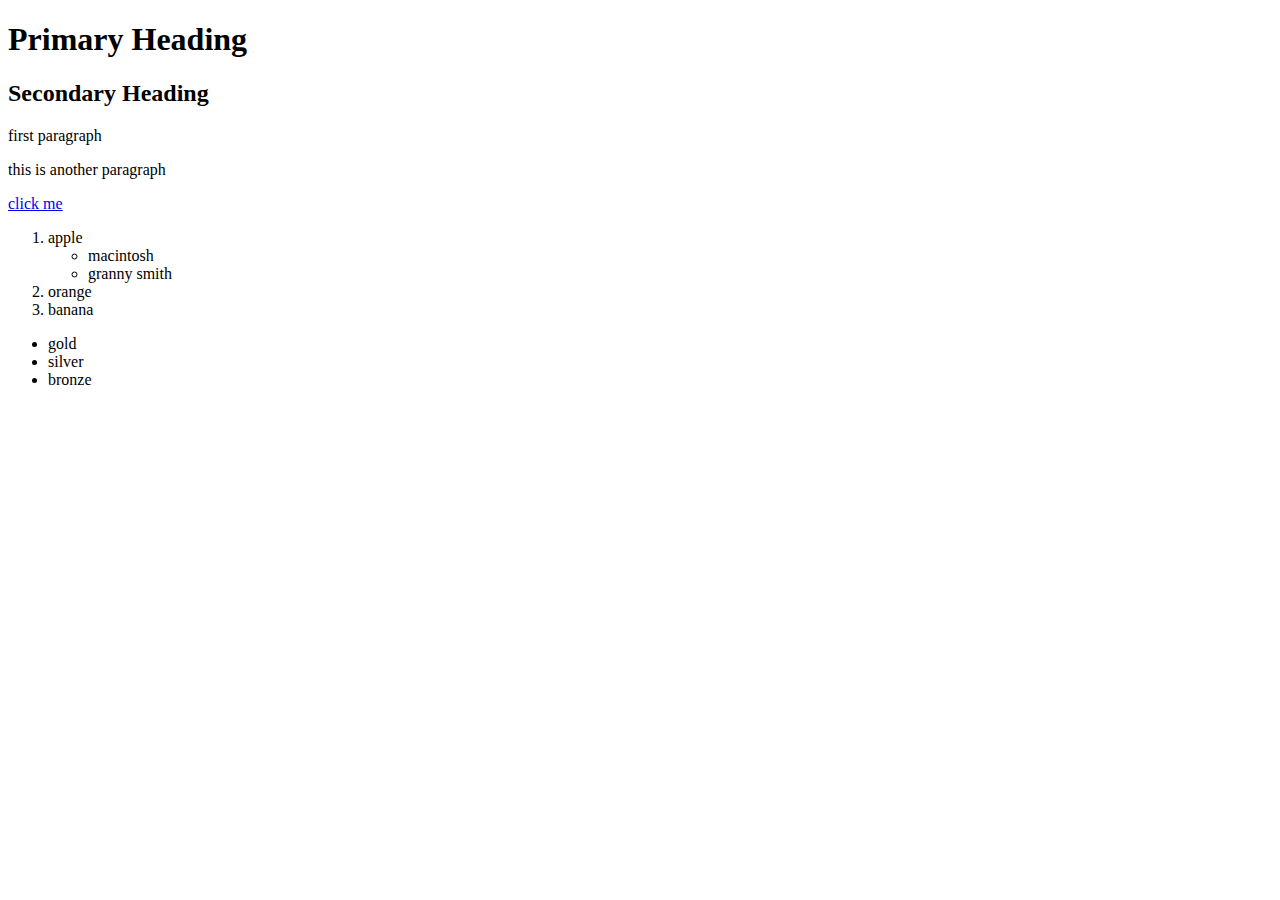
<file: class00-week00/class-files/index.html>
<!doctype html>
<html>
	<head>
	</head>
	<body>
		<h1>Primary Heading</h1>
		<h2>Secondary Heading</h2>
		<p>first paragraph</p>
		<p>this is another paragraph</p>
		<a href="http://www.wikipedia.org">click me</a>
		<ol>
			<li>
				apple
				<ul>
					<li>macintosh</li>
					<li>granny smith</li>
				</ul>
			</li>
			<li>orange</li>
			<li>banana</li>
		</ol>
		<ul>
			<li>gold</li>
			<li>silver</li>
			<li>bronze</li>
		</ul>
	</body>
</html>
</file>
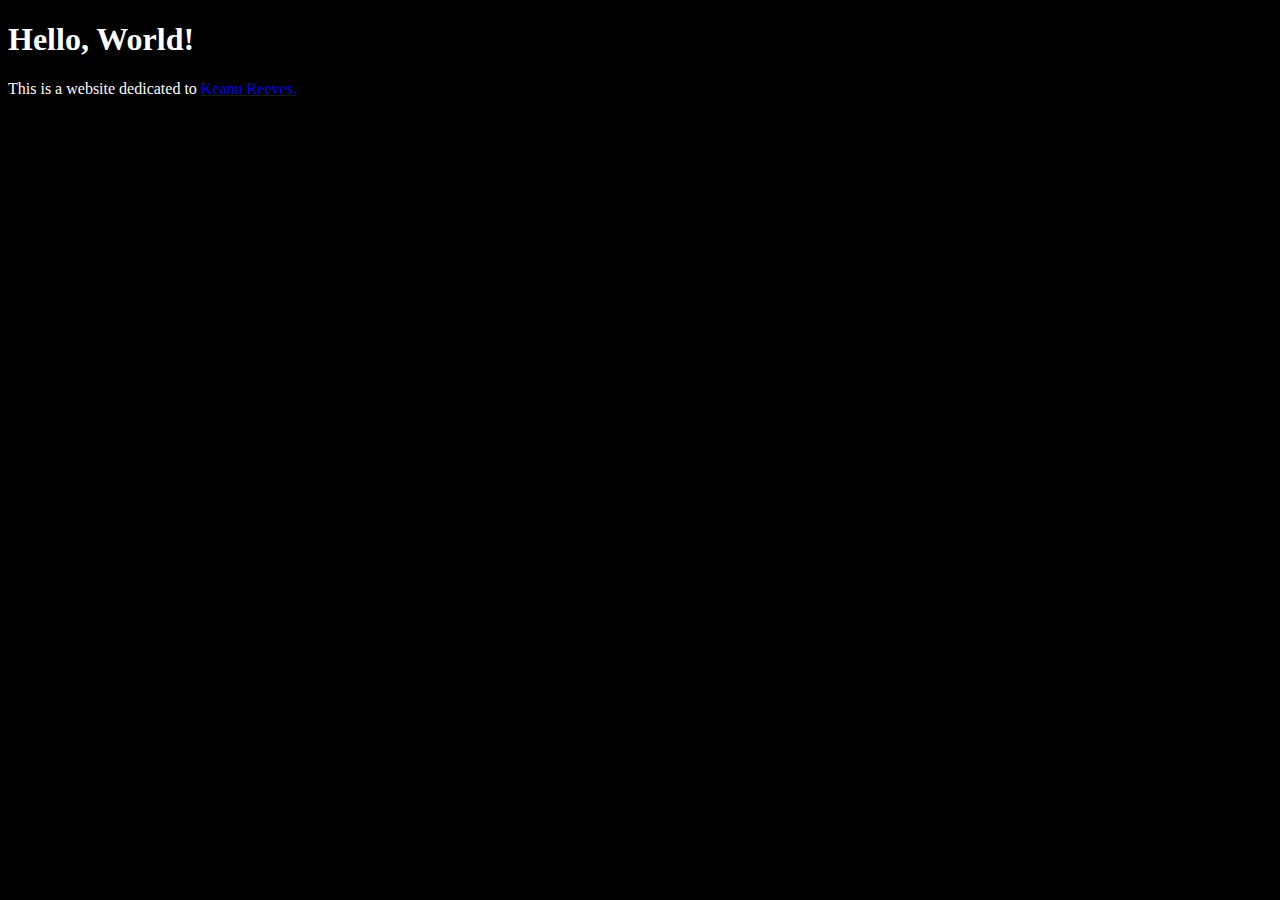
<file: class02-week01/class-files/index.html>
<!DOCTYPE html>
<html>
<head>
	<title>Keanu Reeves Fan Club</title>
	<link rel="stylesheet" type="text/css" href="css/styles.css">
</head>
<body>
	<h1>Hello, World!</h1>
	<p>This is a website dedicated to <a href="about.html">Keanu Reeves.</a></p>
	<br></br>
</body>
</html>
</file>
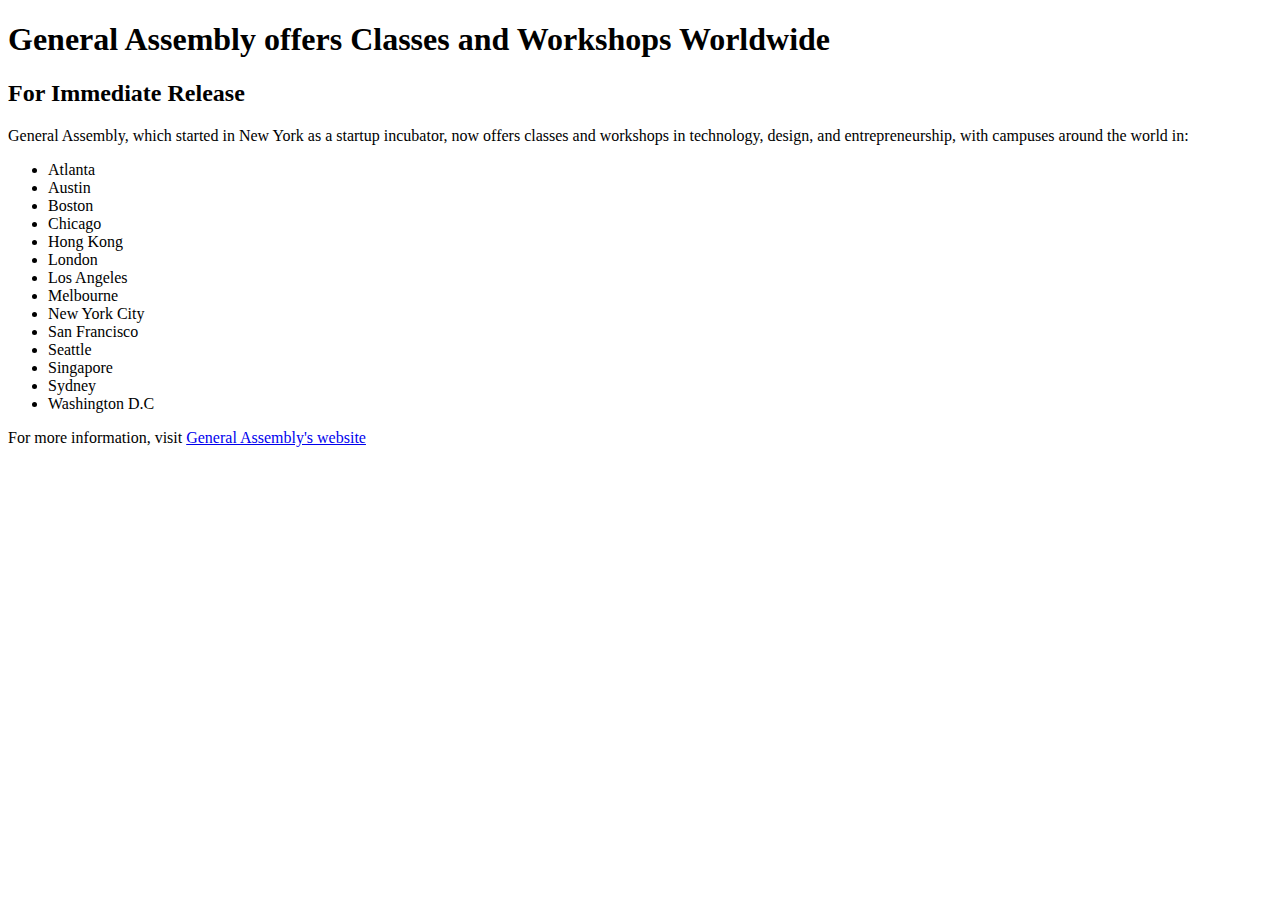
<file: class01-week01/homework/ga-press-release/index.html>
<!DOCTYPE html>
<html>
<head>
	<title></title>
</head>
<body>

<h1>General Assembly offers Classes and Workshops Worldwide</h1>

<h2>For Immediate Release</h2>

<p>General Assembly, which started in New York as a startup incubator, now offers classes and workshops in technology, design, and entrepreneurship, with campuses around the world in:</p>

<ul>
  <li>Atlanta</li>
  <li>Austin</li>
  <li>Boston</li>
  <li>Chicago</li>
  <li>Hong Kong</li>
  <li>London</li>
  <li>Los Angeles</li>
  <li>Melbourne</li>
  <li>New York City</li>
  <li>San Francisco</li>
  <li>Seattle</li>
  <li>Singapore</li>
  <li>Sydney</li>
  <li>Washington D.C</li>
</ul>

For more information, visit <a href="http://generalassemb.ly">General Assembly's website</a>
  
  
  
  
  
</body>
</html>
</file>
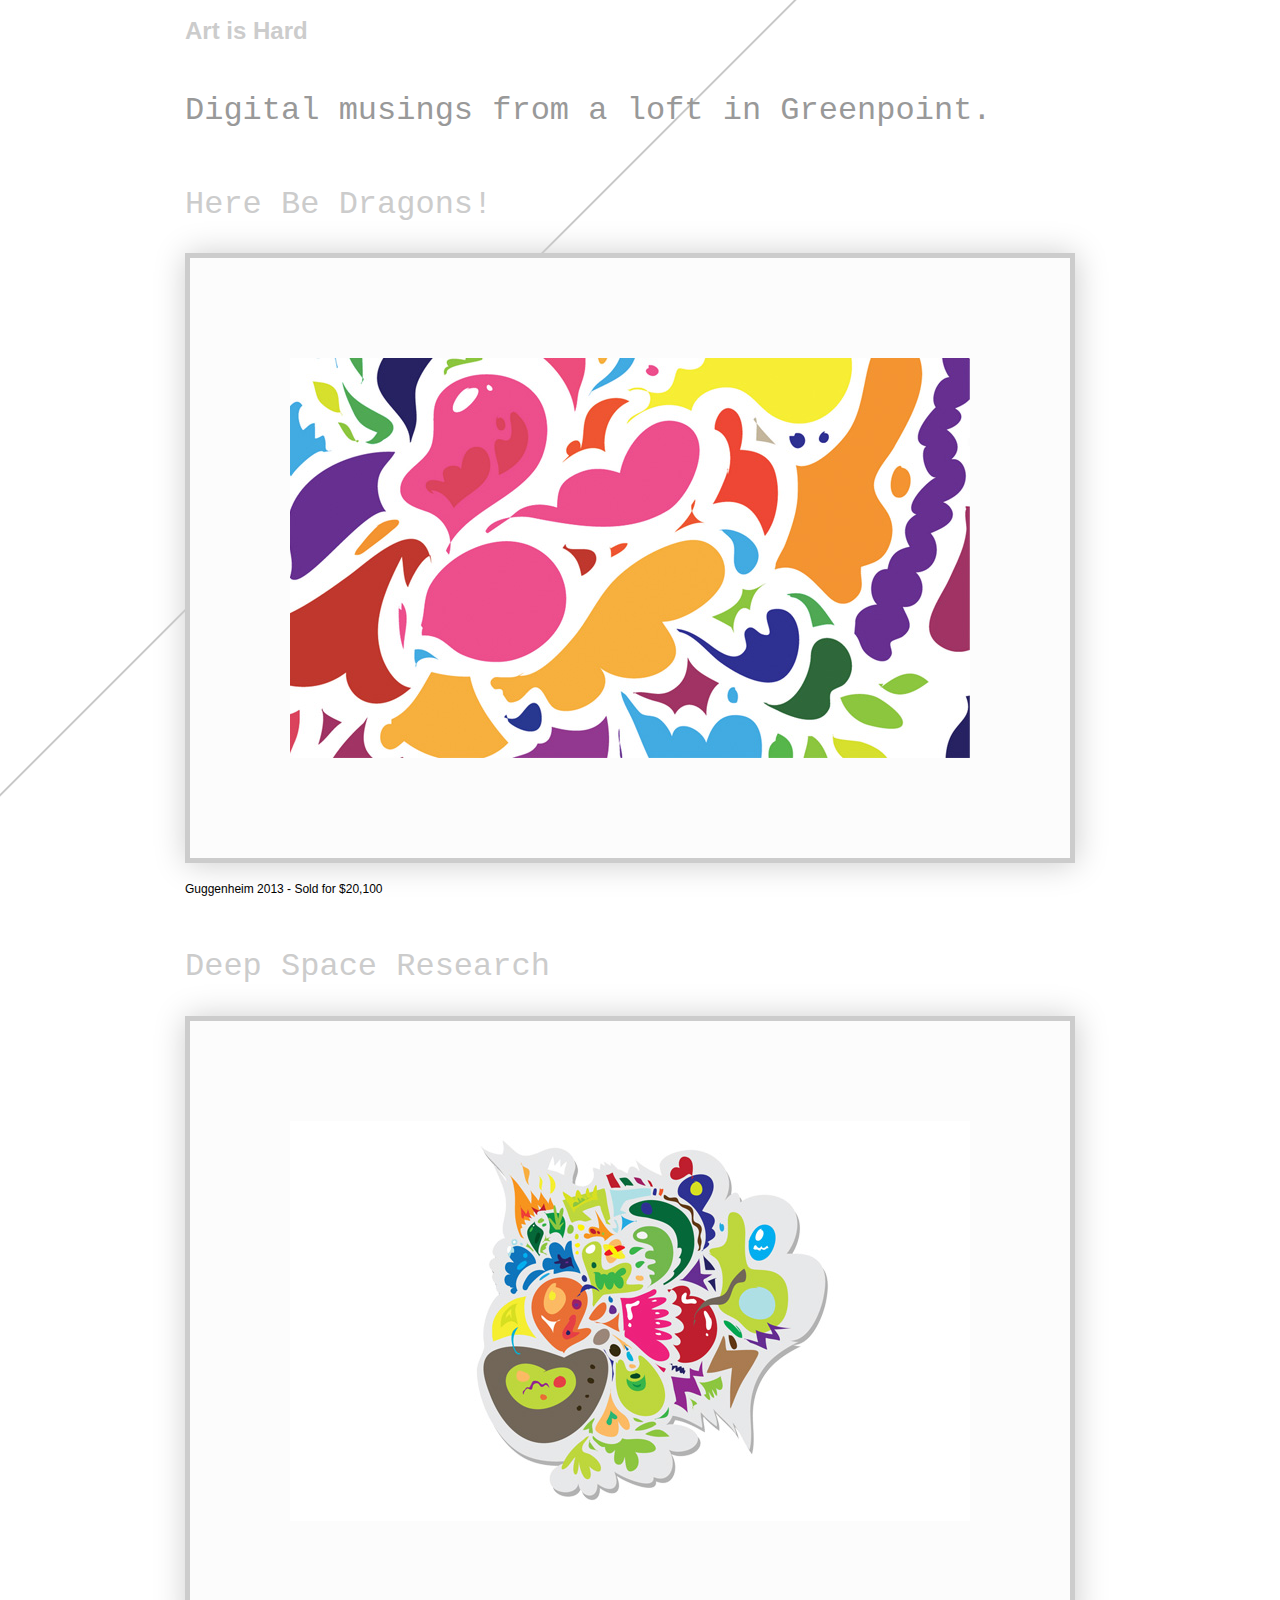
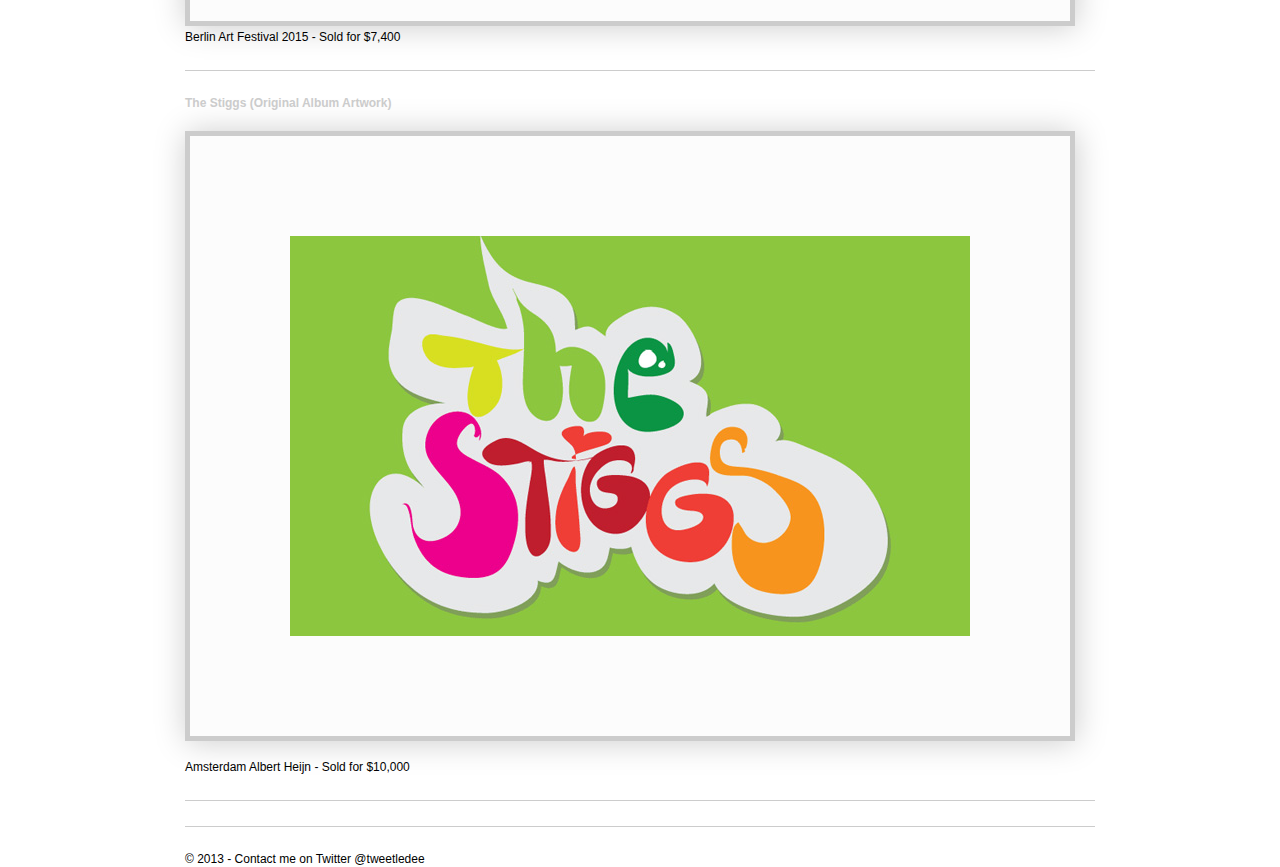
<file: class04-week02/class-files/class04/art-is-hard/index.html>
<!DOCTYPE html>
<html>
	<head>
		<title>My Portfolio</title>

		<link rel="stylesheet" type="text/css" href="css/normalize.css">
		<link rel="stylesheet" type="text/css" href="css/style.css">
	</head>

	<body>
		<div id="container">
			<div class="header">
				<h1><a href="#">Art is Hard</a></h1>
				<h2>Digital musings from a loft in Greenpoint.</h2>
			</div>
			
			<div id="main">	
				<h2><a href="#">Here Be Dragons!</a></h2>
				<img src="images/0.jpg" class="frame"></img>
				<p>Guggenheim 2013 - Sold for $20,100</p>
				<div class="line">

				<h2><a href="#">Deep Space Research</a></h2>
				<img src="images/1.jpg" class="frame"></img>
				Berlin Art Festival 2015 - Sold for $7,400
				<div class="line"></div>

				<h4><a href="#">The Stiggs (Original Album Artwork)</a></h4>
				<img src="images/3.jpg" class="frame"></img>
				<p>Amsterdam Albert Heijn - Sold for $10,000</p>
				<div class="line"></div>
			</div><!-- #main --> 

			<footer>
				 &copy; 2013 - Contact me on Twitter @tweetledee 
			</div>
		</div><!-- #container --> 

</html>
</file>
<file: class02-week01/class-files/css/styles.css>
body {
	background: black;
	color: white;
}
</file>
<file: class04-week02/class-files/class04/art-is-hard/css/style.css>
body {
	font-family: Helvetica, Arial, sans-serif;
	font-size: 12px;
	color: black; 
	line-height: 1.25;
	background: url("../images/hipster-line.gif") no-repeat;
}

#container {
	margin: 0 auto;
	width: 910px;
}

#header {
	padding: 140px 0 60px 0;
}

main {
	padding: 20px;
}

main p {
	margin-left: 20px;
	color: #999999;
}

#footer {
	padding: 20px;
	text-align: right;
}

h1,h2,h3,h4, p, ul, ol {
	margin-bottom: 20px;
}

p {
	margin: 15px 0;
}

#header h2 {
  font-size: 16px;
  font-family: Courier;
}

#header h1 {
  font-size: 100px;
  padding: 0;
  margin: 0;
  padding-top: 10px;
  color: #333333;
  line-height: .7;
  font-family: Courier;
  letter-spacing: -2px;
  font-weight: bold;
  text-transform: uppercase;
}

h2 {
  font-size: 32px;
  margin: 4px 0;
  font-weight: normal;
  padding: 0;
  color: #999999;
  font-family: Courier;
  line-height: 2.8em;
}

a {
	color: #cccccc;
	text-decoration: none;
}

a:visited, a:hover, a:active {
	color: #000000;
}

img.frame {
	padding: 100px;
	background: #fcfcfc;
	border: 5px solid #cccccc;
	box-shadow: 1px 1px 30px #cccccc;
}

.line {
	margin: 25px 0;
	border-bottom: 1px #cccccc solid;
</file>
